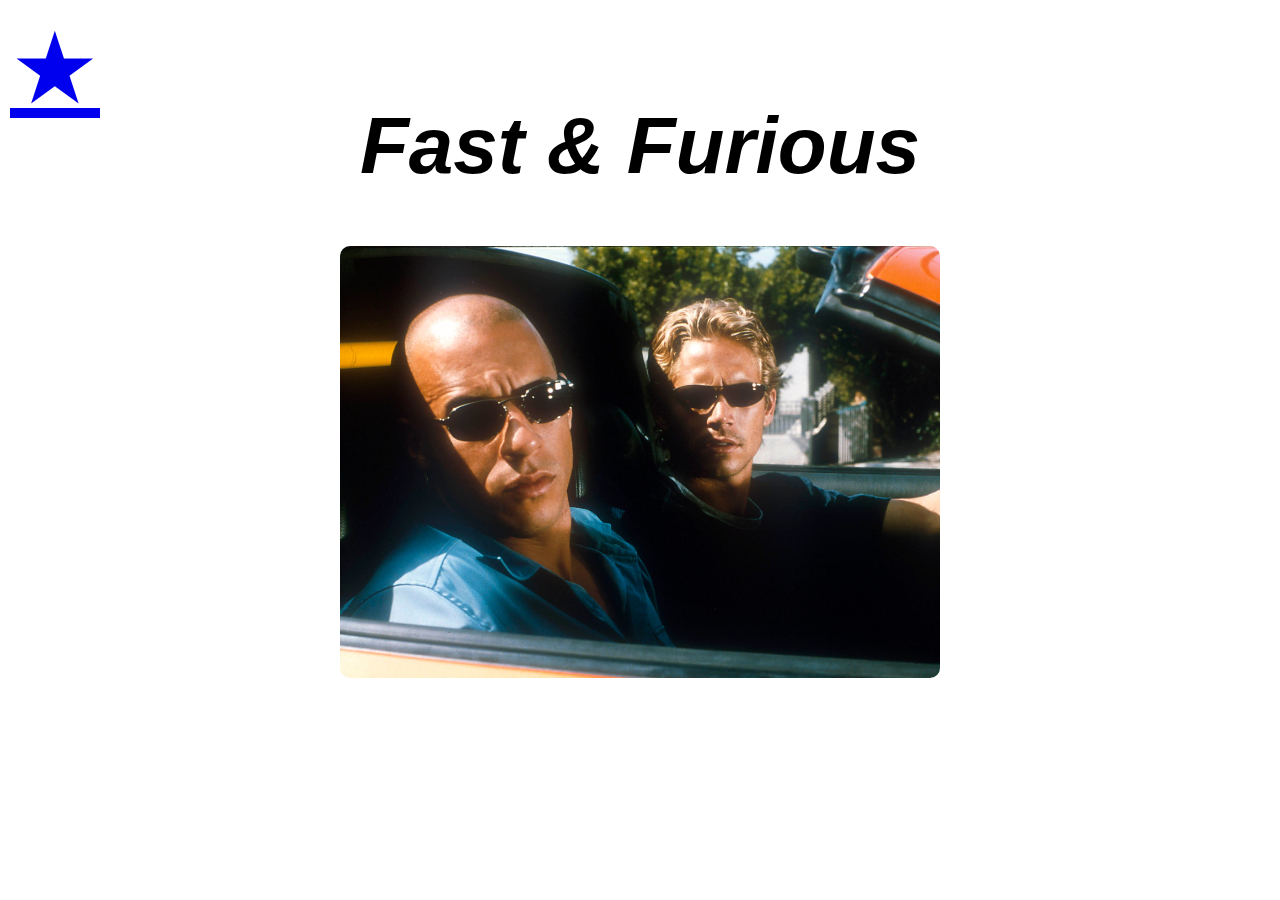
<file: index.html>
<!DOCTYPE html>
<html lang="en">
<head>
    <meta charset="UTF-8">
    <meta name="viewport" content="width=device-width, initial-scale=1.0">
    <title>Fast & Furious</title>
    <link rel="stylesheet" href="styles.css"> 
</head>
<body>

    <a href="index.html" class="home-button">
        &#9733; 
    </a>

    <h1>Fast & Furious</h1>

    <div class="image-container">
        <a href="movies.html">
            <img src="car_homepage.jpg" alt="Fast & Furious Car">
        </a>
    </div>

</body>
</html>
</file>
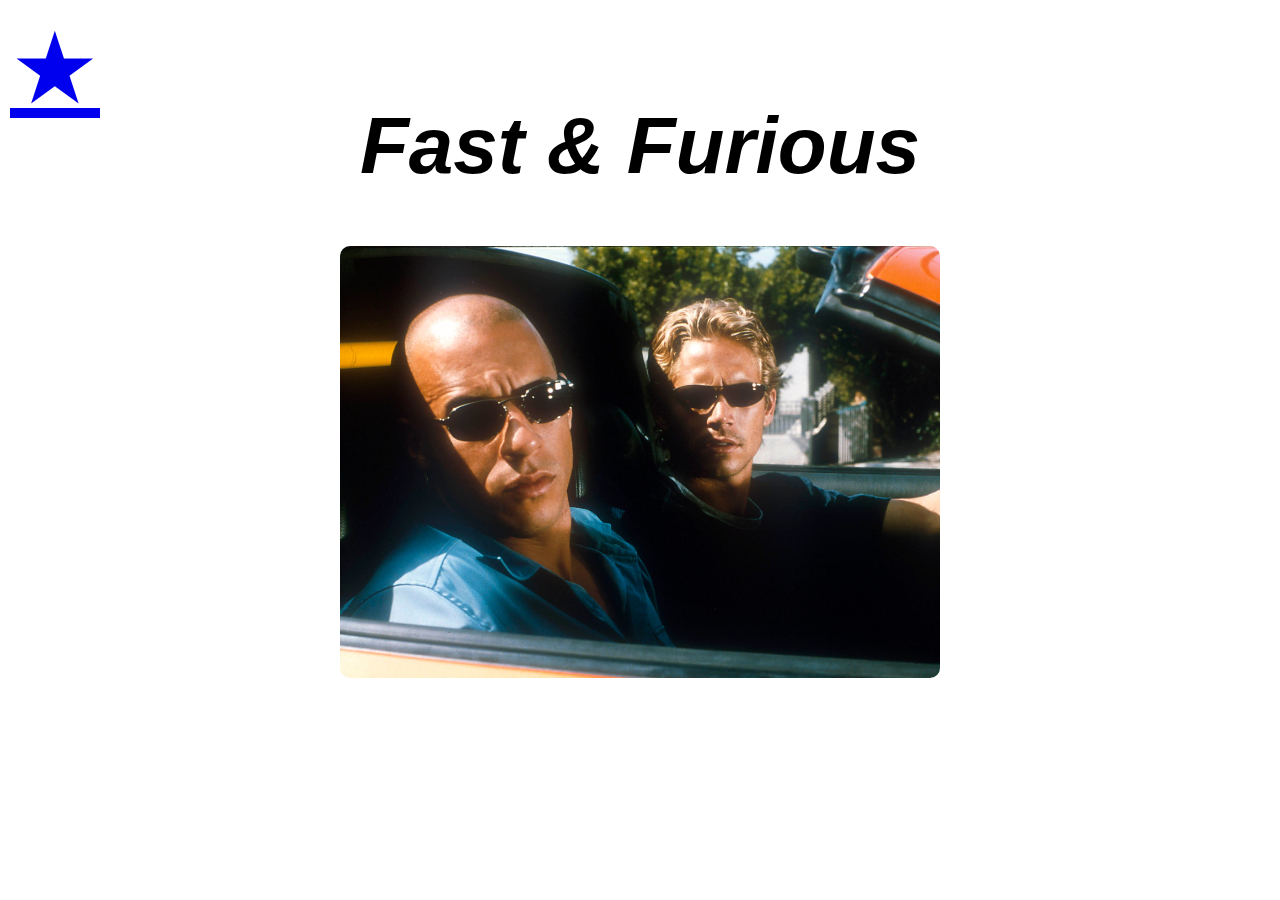
<file: fast_and_furious.html>
<!DOCTYPE html>
<html lang="en">
<head>
    <meta charset="UTF-8">
    <meta name="viewport" content="width=device-width, initial-scale=1.0">
    <title>Fast & Furious</title>
    <link rel="stylesheet" href="styles.css"> 
</head>
<body>

    <a href="fast_and_furious.html" class="home-button">
        &#9733; 
    </a>

    <h1>Fast & Furious</h1>

    <div class="image-container">
        <a href="movies.html">
            <img src="car_homepage.jpg" alt="Fast & Furious Car">
        </a>
    </div>

</body>
</html>
</file>
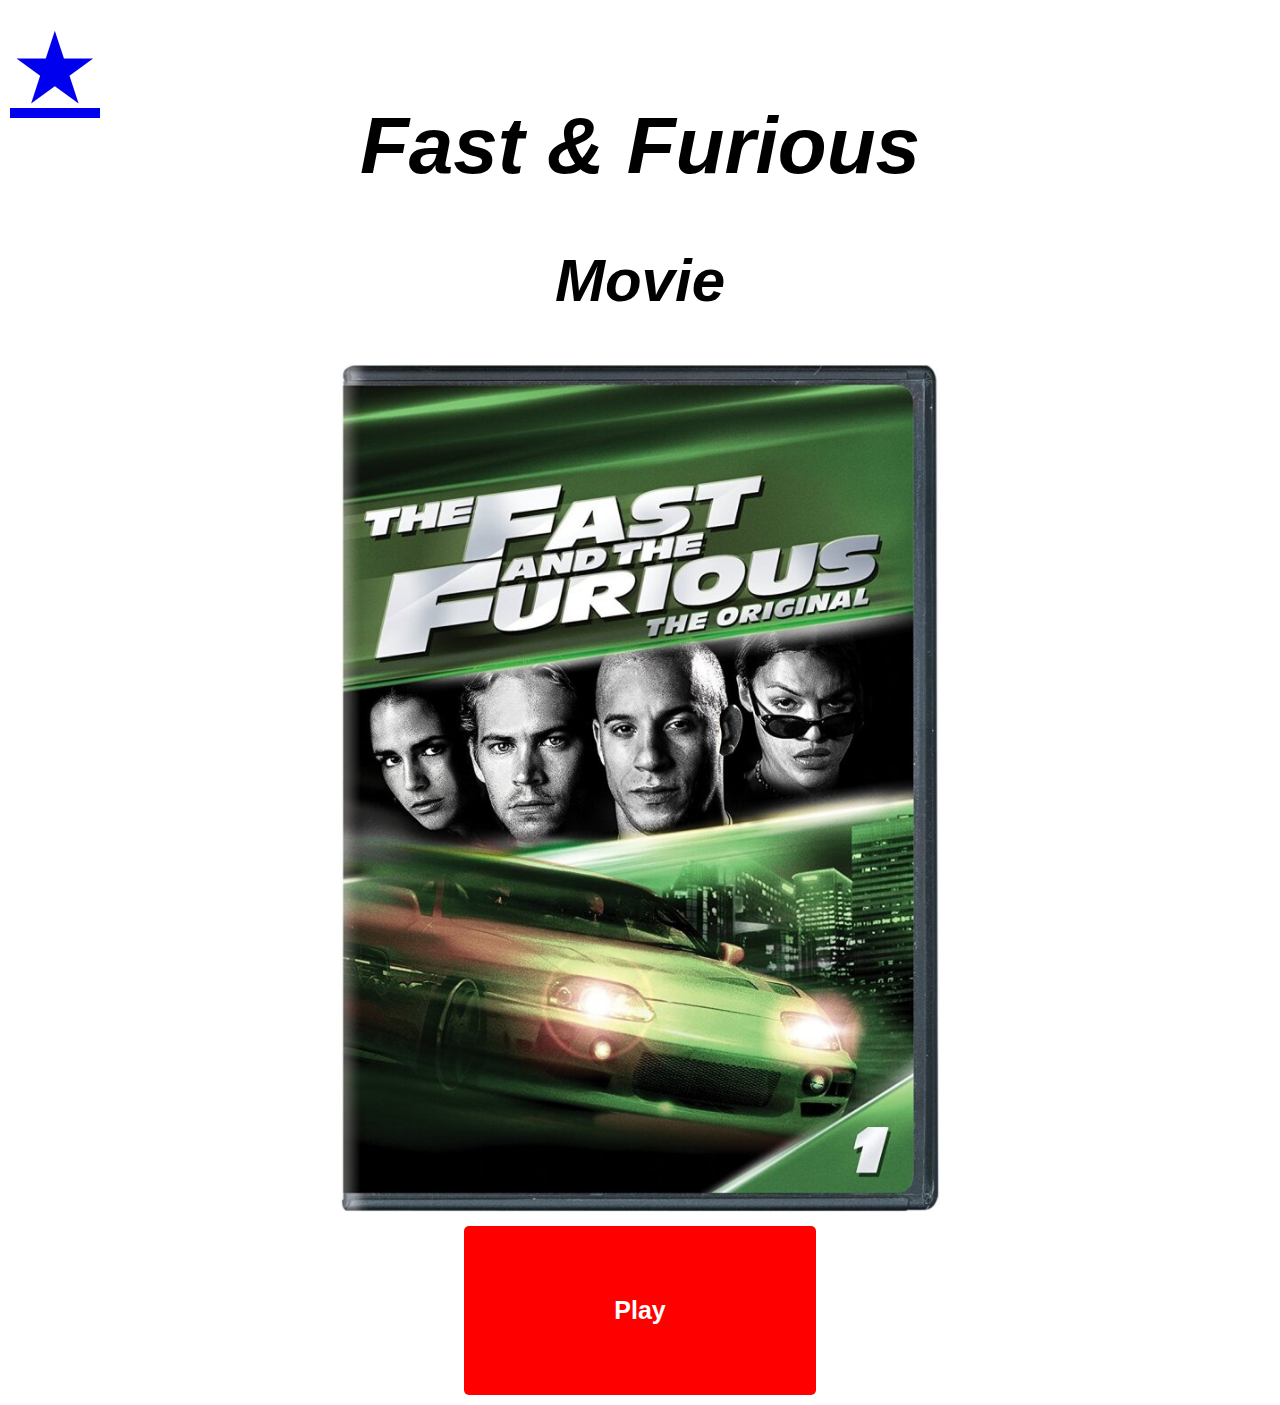
<file: movie1.html>
<!DOCTYPE html>
<html lang="en">
<head>
    <meta charset="UTF-8">
    <meta name="viewport" content="width=device-width, initial-scale=1.0">
    <title>Fast & Furious</title>
    <link rel="stylesheet" href="styles.css"> 
</head>
<body>

    <a href="index.html" class="home-button">
        &#9733; 
    </a>

    <h1>Fast & Furious</h1>
    <h2>Movie</h2>

    <div class="image-container">
        <a><img src="movie1.jpg" alt="Fast & Furious 1"></a>
    </div>

    <div>
        <button class="play-button" onclick="window.open('https://www.youtube.com/watch?v=ZsJz2TJAPjw', '_blank')">Play</button>
    </div>

</body>
</html>
</file>
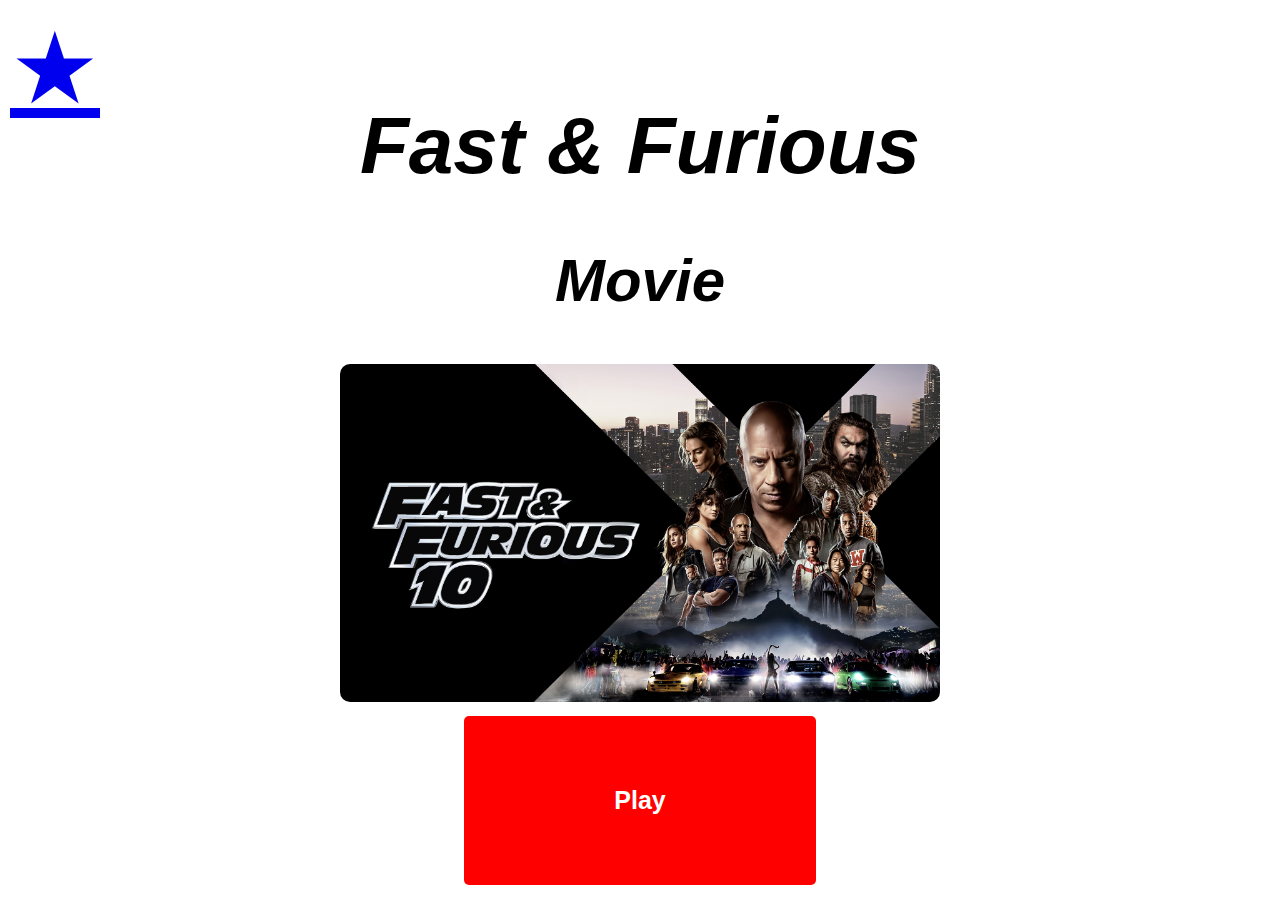
<file: movie10.html>
<!DOCTYPE html>
<html lang="en">
<head>
    <meta charset="UTF-8">
    <meta name="viewport" content="width=device-width, initial-scale=1.0">
    <title>Fast & Furious</title>
    <link rel="stylesheet" href="styles.css"> 
</head>
<body>

    <a href="index.html" class="home-button">
        &#9733; 
    </a>

    <h1>Fast & Furious</h1>
    <h2>Movie</h2>

    <div class="image-container">
        <a><img src="movie10.jpg" alt="Fast & Furious 10"></a>
    </div>

    <div>
        <button class="play-button" onclick="window.open('https://www.youtube.com/watch?v=eoOaKN4qCKw', '_blank')">Play</button>
    </div>

</body>
</html>
</file>
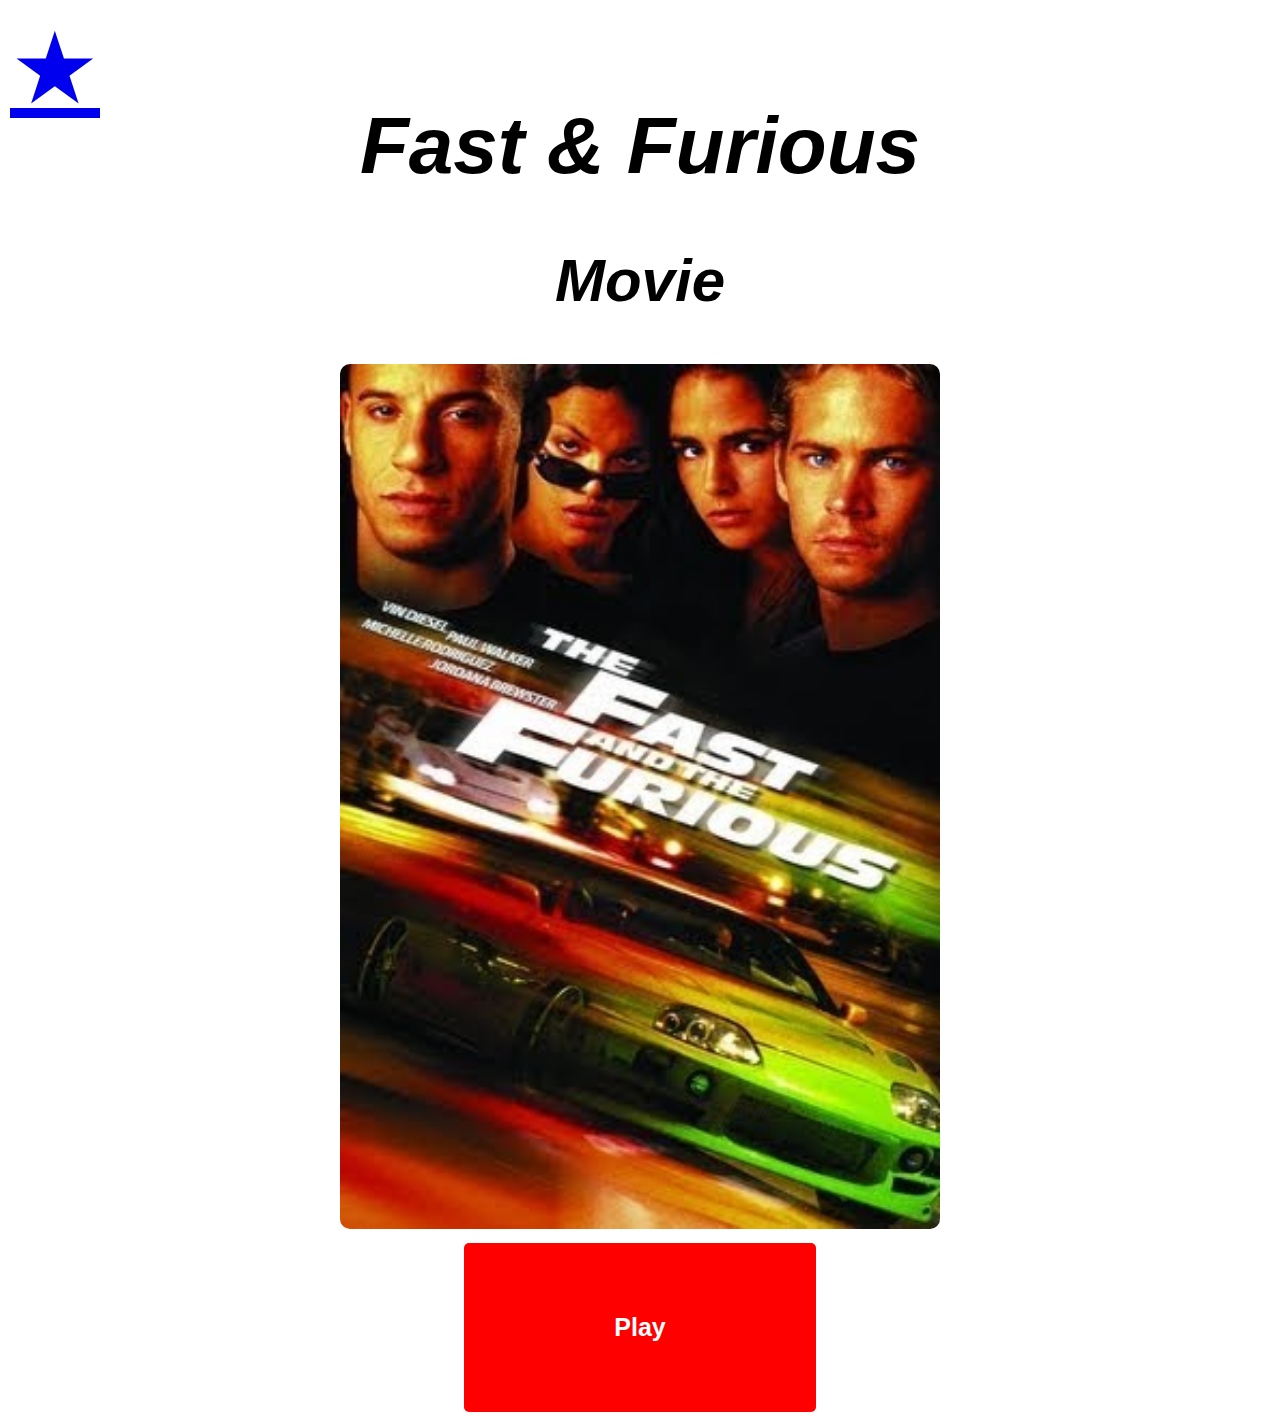
<file: movie2.html>
<!DOCTYPE html>
<html lang="en">
<head>
    <meta charset="UTF-8">
    <meta name="viewport" content="width=device-width, initial-scale=1.0">
    <title>Fast & Furious</title>
    <link rel="stylesheet" href="styles.css"> 
</head>
<body>

    <a href="index.html" class="home-button">
        &#9733; 
    </a>

    <h1>Fast & Furious</h1>
    <h2>Movie</h2>

    <div class="image-container">
        <a><img src="movie2.jpg" alt="Fast & Furious 2"></a>
    </div>

    <div>
        <button class="play-button" onclick="window.open('https://www.youtube.com/watch?v=KvnKj6tXq1g', '_blank')">Play</button>
    </div>

</body>
</html>
</file>
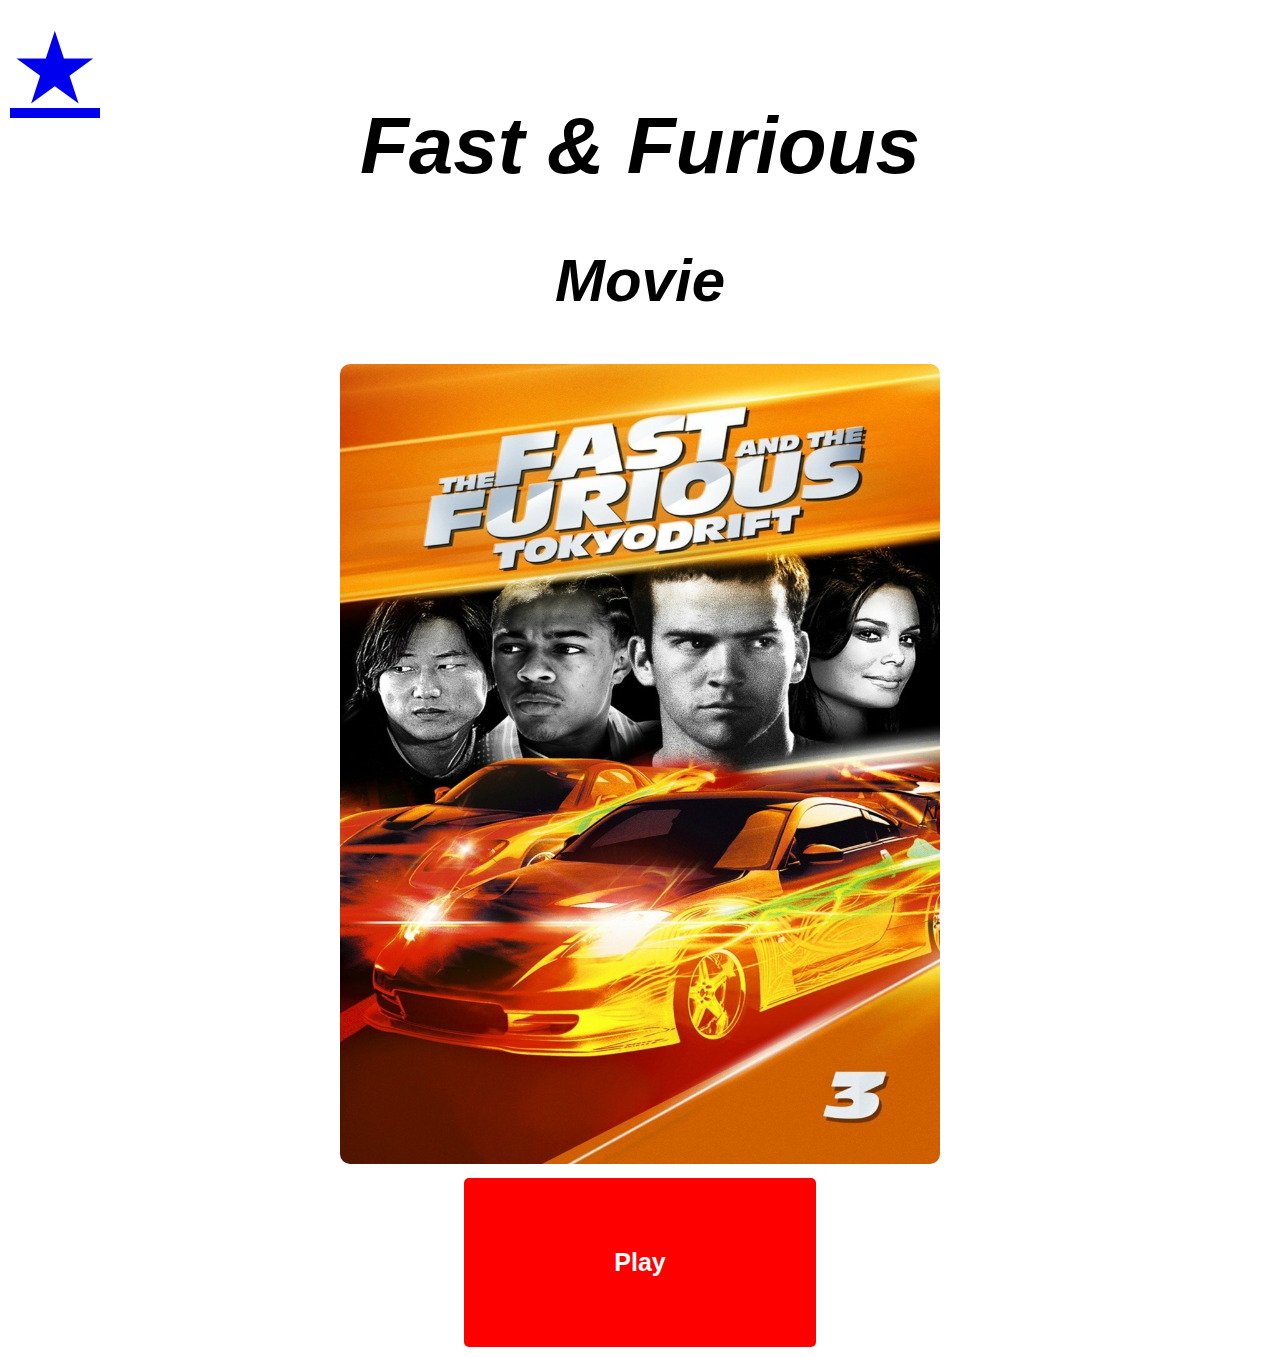
<file: movie3.html>
<!DOCTYPE html>
<html lang="en">
<head>
    <meta charset="UTF-8">
    <meta name="viewport" content="width=device-width, initial-scale=1.0">
    <title>Fast & Furious</title>
    <link rel="stylesheet" href="styles.css"> 
</head>
<body>

    <a href="index.html" class="home-button">
        &#9733; 
    </a>

    <h1>Fast & Furious</h1>
    <h2>Movie</h2>

    <div class="image-container">
        <a><img src="movie3.jpg" alt="Fast & Furious 3"></a>
    </div>

    <div>
        <button class="play-button" onclick="window.open('https://www.youtube.com/watch?v=HjG3SXePJLw', '_blank')">Play</button>
    </div>

</body>
</html>
</file>
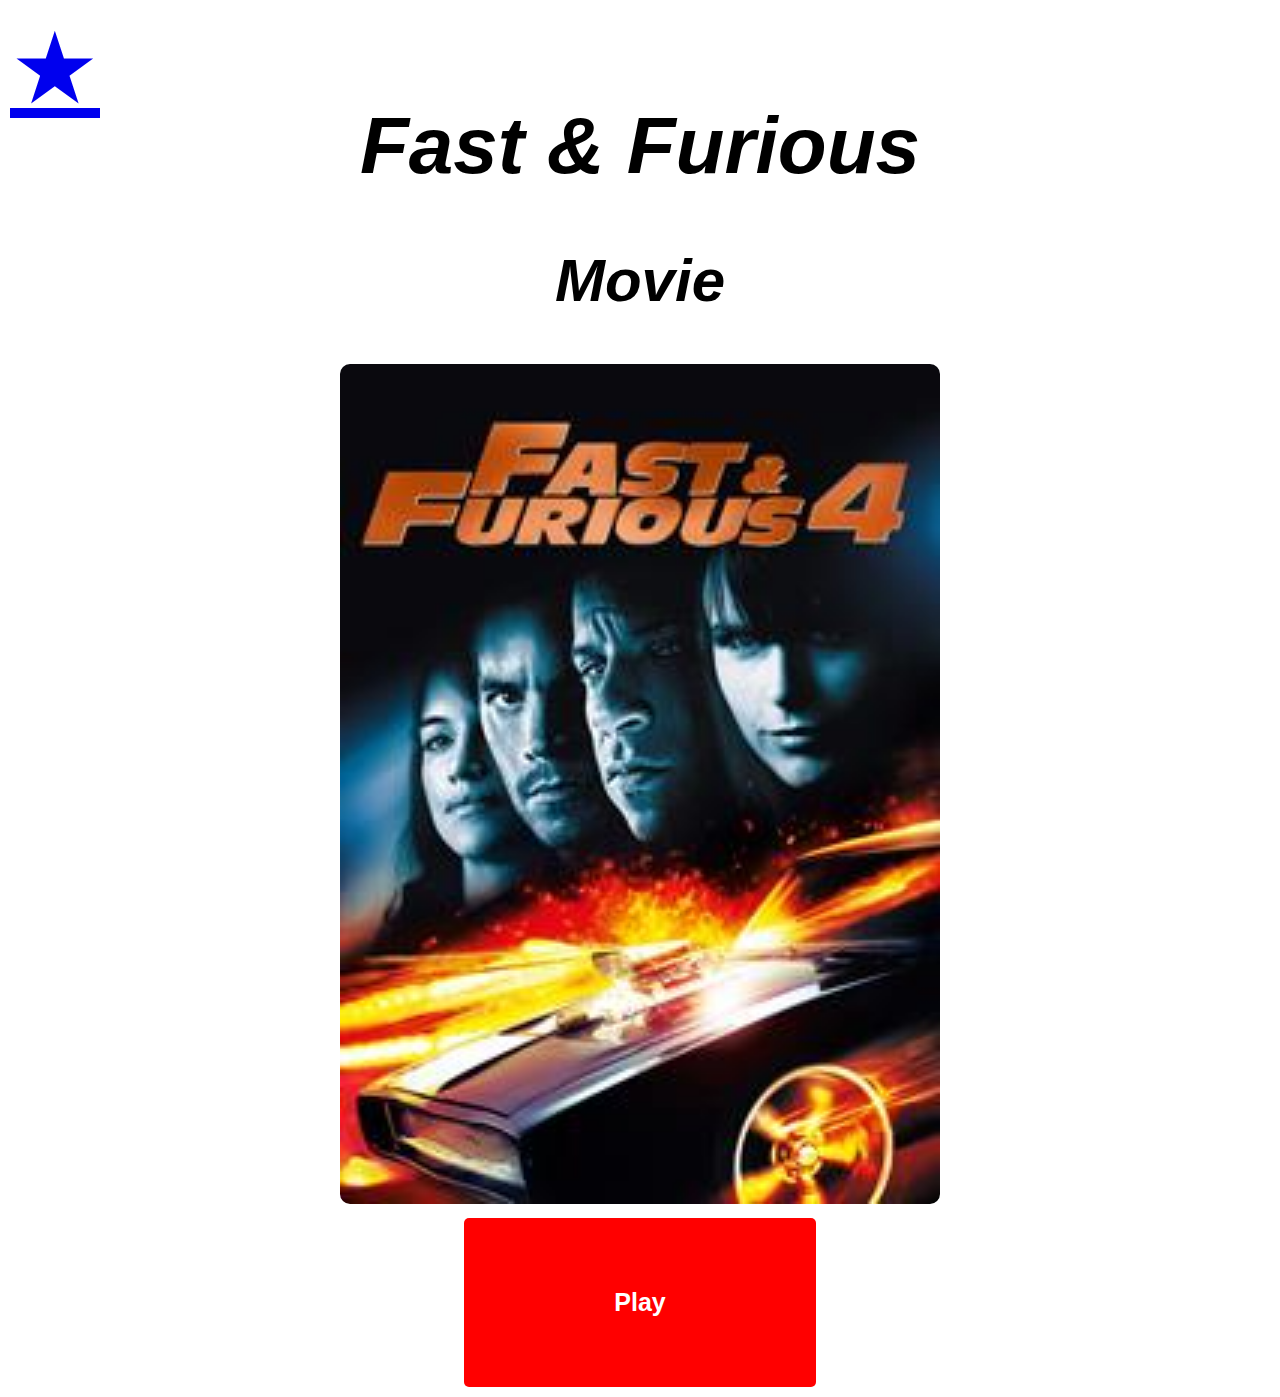
<file: movie4.html>
<!DOCTYPE html>
<html lang="en">
<head>
    <meta charset="UTF-8">
    <meta name="viewport" content="width=device-width, initial-scale=1.0">
    <title>Fast & Furious</title>
    <link rel="stylesheet" href="styles.css"> 
</head>
<body>

    <a href="index.html" class="home-button">
        &#9733; 
    </a>

    <h1>Fast & Furious</h1>
    <h2>Movie</h2>

    <div class="image-container">
        <a><img src="movie4.jpg" alt="Fast & Furious 4"></a>
    </div>

    <div>
        <button class="play-button" onclick="window.open('https://www.youtube.com/watch?v=uisBaTkQAEs', '_blank')">Play</button>
    </div>

</body>
</html>
</file>
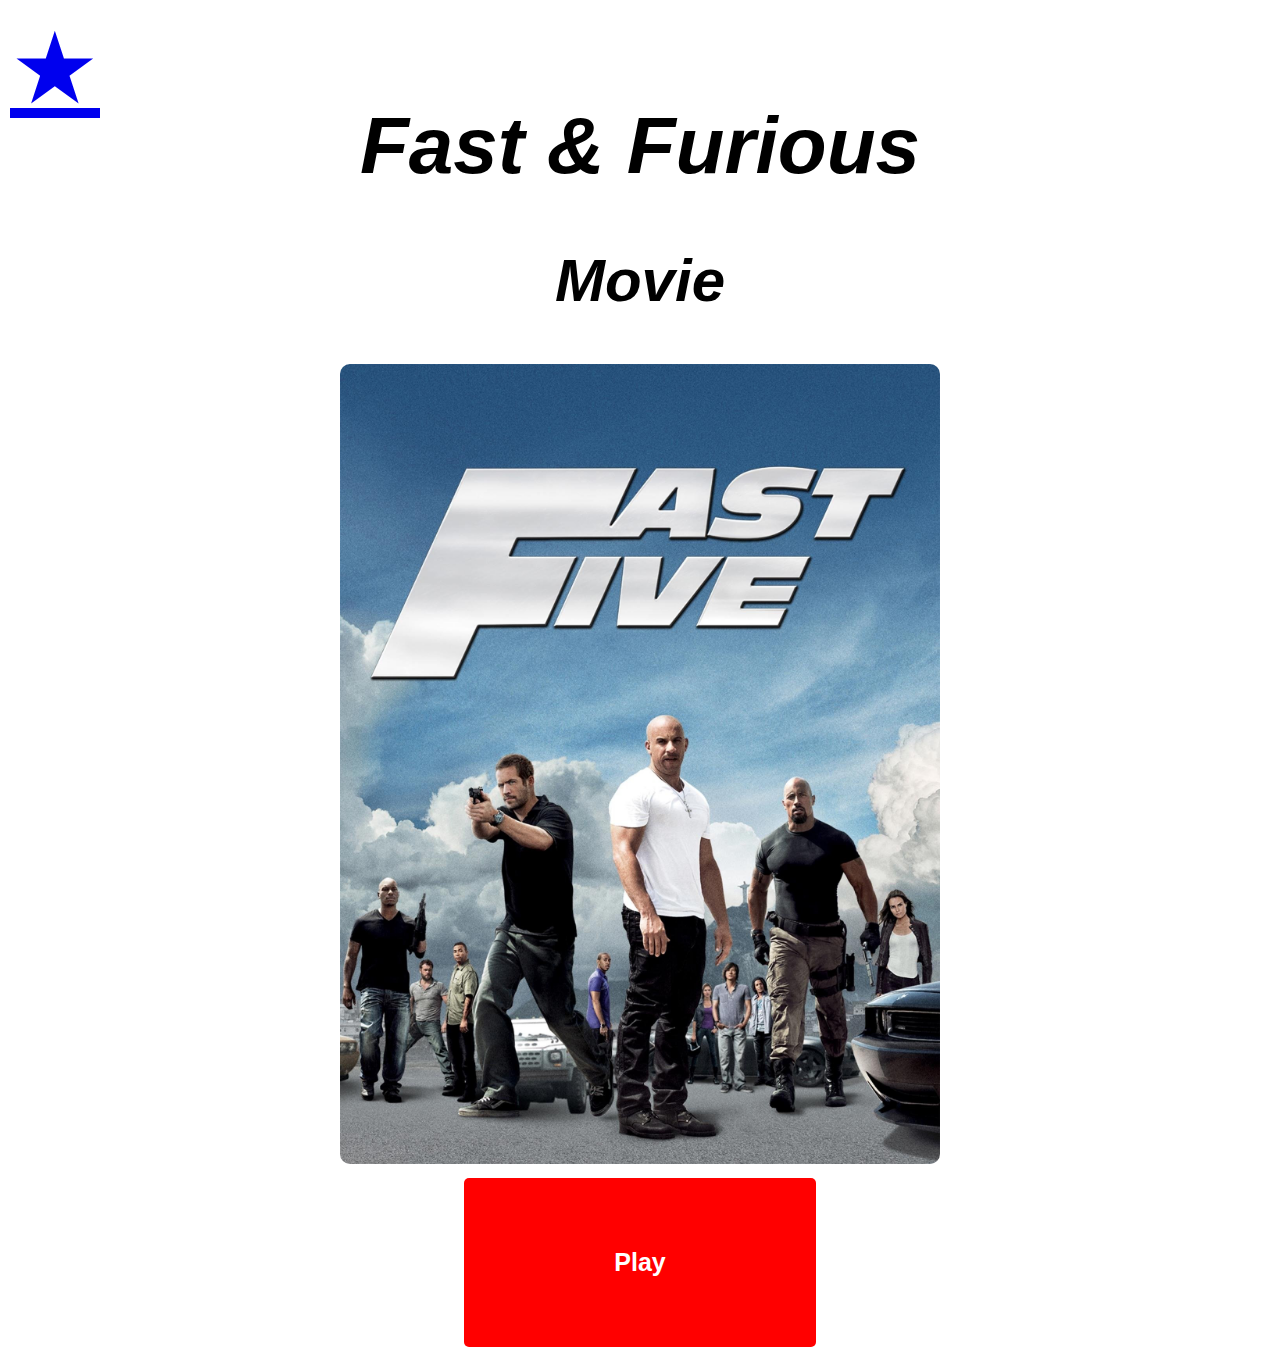
<file: movie5.html>
<!DOCTYPE html>
<html lang="en">
<head>
    <meta charset="UTF-8">
    <meta name="viewport" content="width=device-width, initial-scale=1.0">
    <title>Fast & Furious</title>
    <link rel="stylesheet" href="styles.css"> 
</head>
<body>

    <a href="index.html" class="home-button">
        &#9733; 
    </a>

    <h1>Fast & Furious</h1>
    <h2>Movie</h2>

    <div class="image-container">
        <a><img src="movie5.jpg" alt="Fast & Furious 5"></a>
    </div>

    <div>
        <button class="play-button" onclick="window.open('https://www.youtube.com/watch?v=Px4gRlaDa0k', '_blank')">Play</button>
    </div>

</body>
</html>
</file>
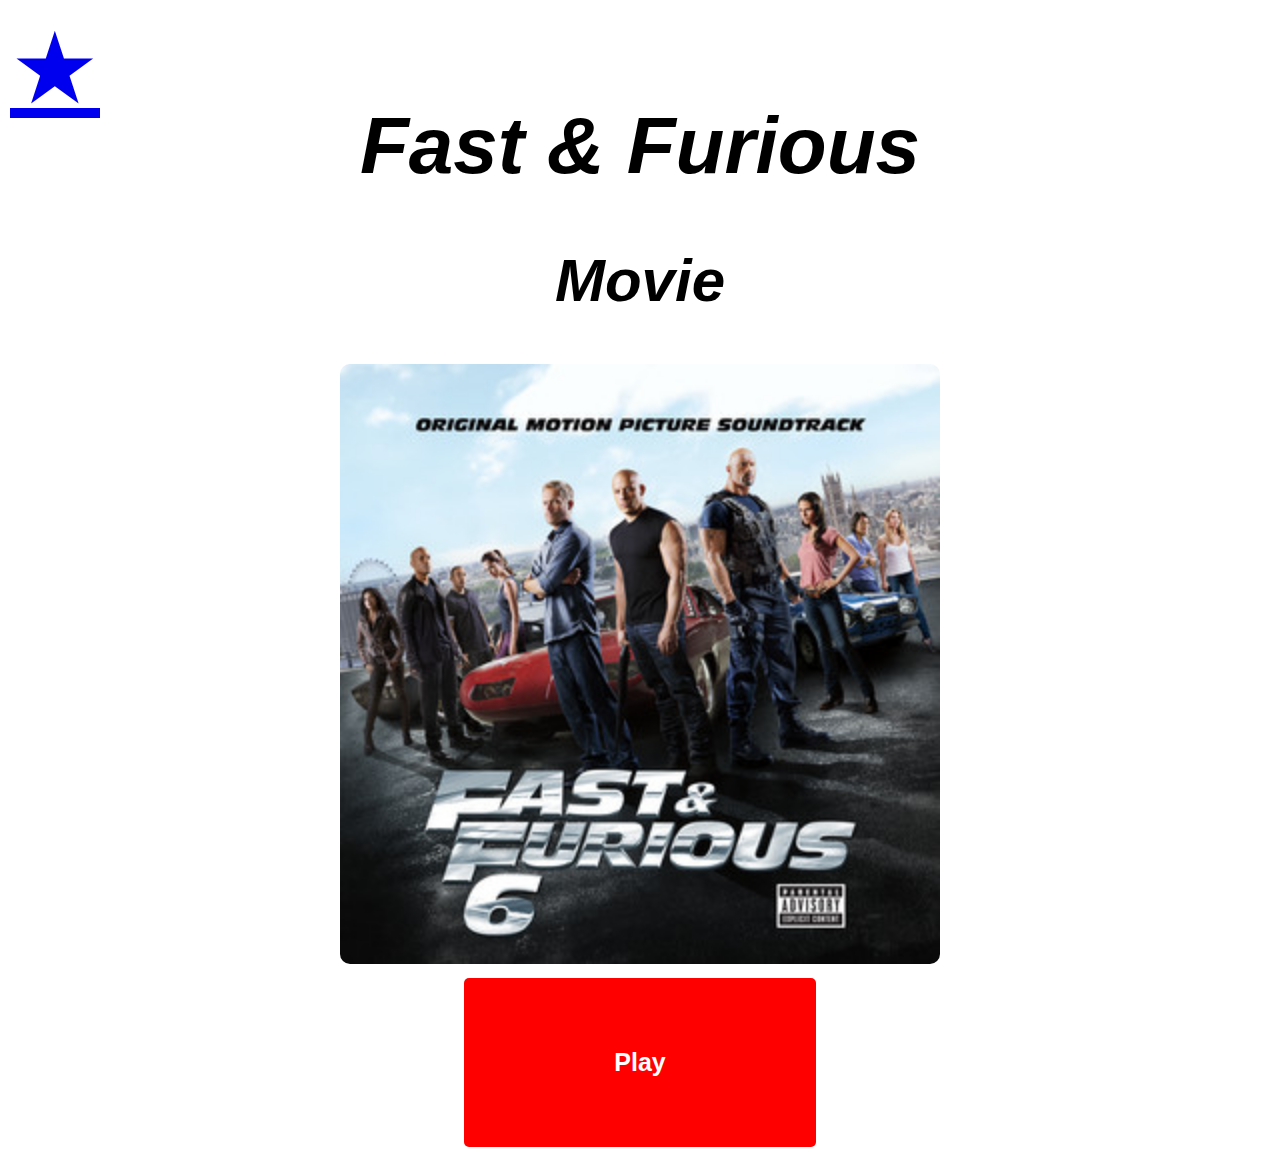
<file: movie6.html>
<!DOCTYPE html>
<html lang="en">
<head>
    <meta charset="UTF-8">
    <meta name="viewport" content="width=device-width, initial-scale=1.0">
    <title>Fast & Furious</title>
    <link rel="stylesheet" href="styles.css"> 
</head>
<body>

    <a href="index.html" class="home-button">
        &#9733; 
    </a>

    <h1>Fast & Furious</h1>
    <h2>Movie</h2>

    <div class="image-container">
        <a><img src="movie6.jpg" alt="Fast & Furious 6"></a>
    </div>

    <div>
        <button class="play-button" onclick="window.open('https://www.youtube.com/watch?v=k_VMMW0RpEc', '_blank')">Play</button>
    </div>

</body>
</html>
</file>
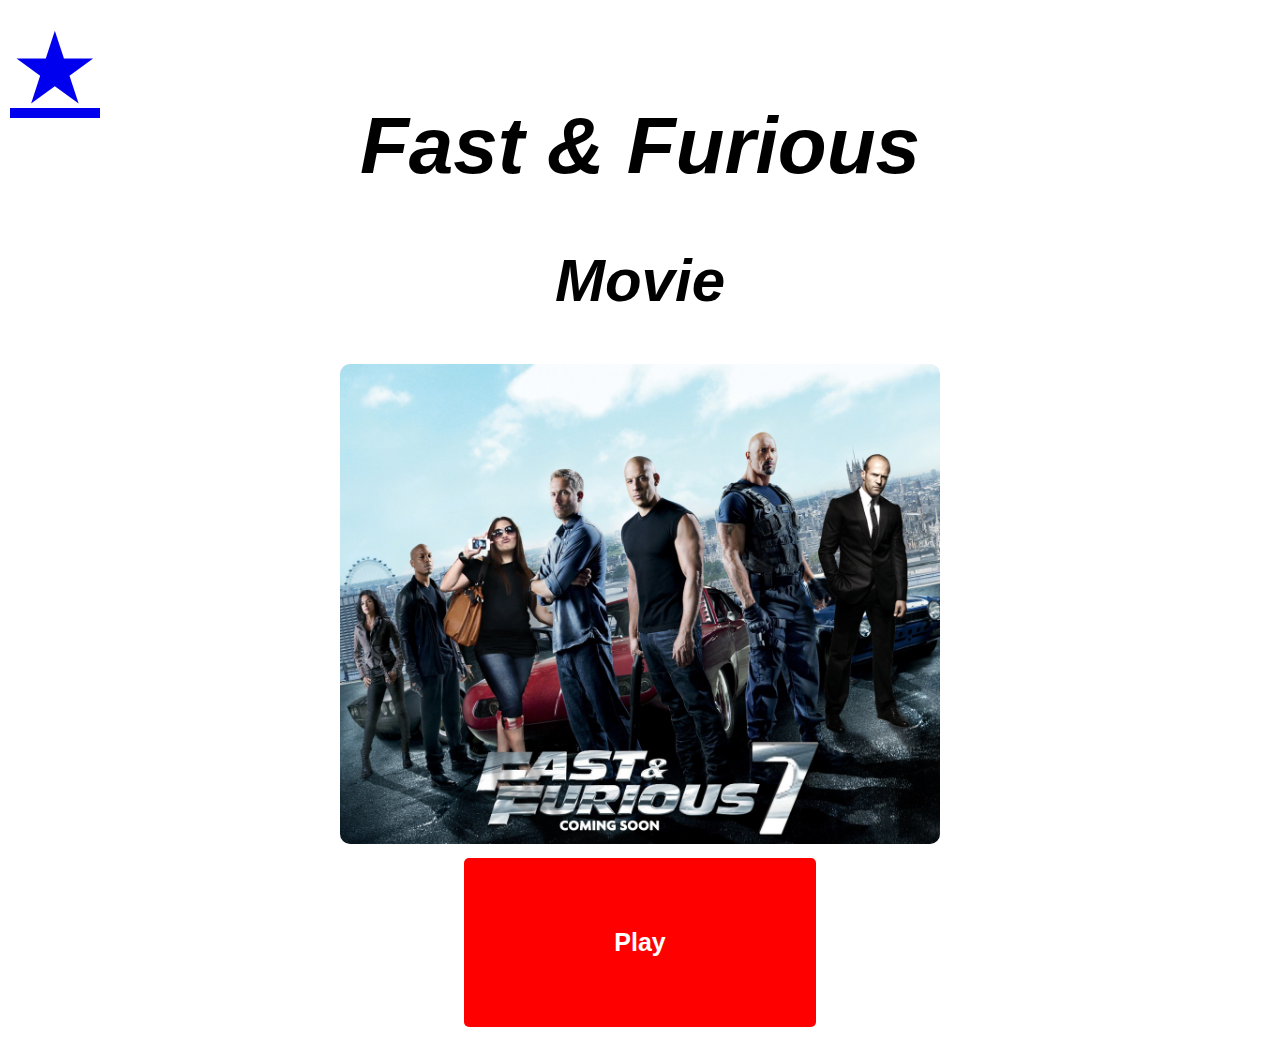
<file: movie7.html>
<!DOCTYPE html>
<html lang="en">
<head>
    <meta charset="UTF-8">
    <meta name="viewport" content="width=device-width, initial-scale=1.0">
    <title>Fast & Furious</title>
    <link rel="stylesheet" href="styles.css"> 
</head>
<body>

    <a href="index.html" class="home-button">
        &#9733; 
    </a>

    <h1>Fast & Furious</h1>
    <h2>Movie</h2>

    <div class="image-container">
        <a><img src="movie7.jpg" alt="Fast & Furious 7"></a>
    </div>

    <div>
        <button class="play-button" onclick="window.open('https://www.youtube.com/watch?v=HAor2AiqSEI', '_blank')">Play</button>
    </div>

</body>
</html>
</file>
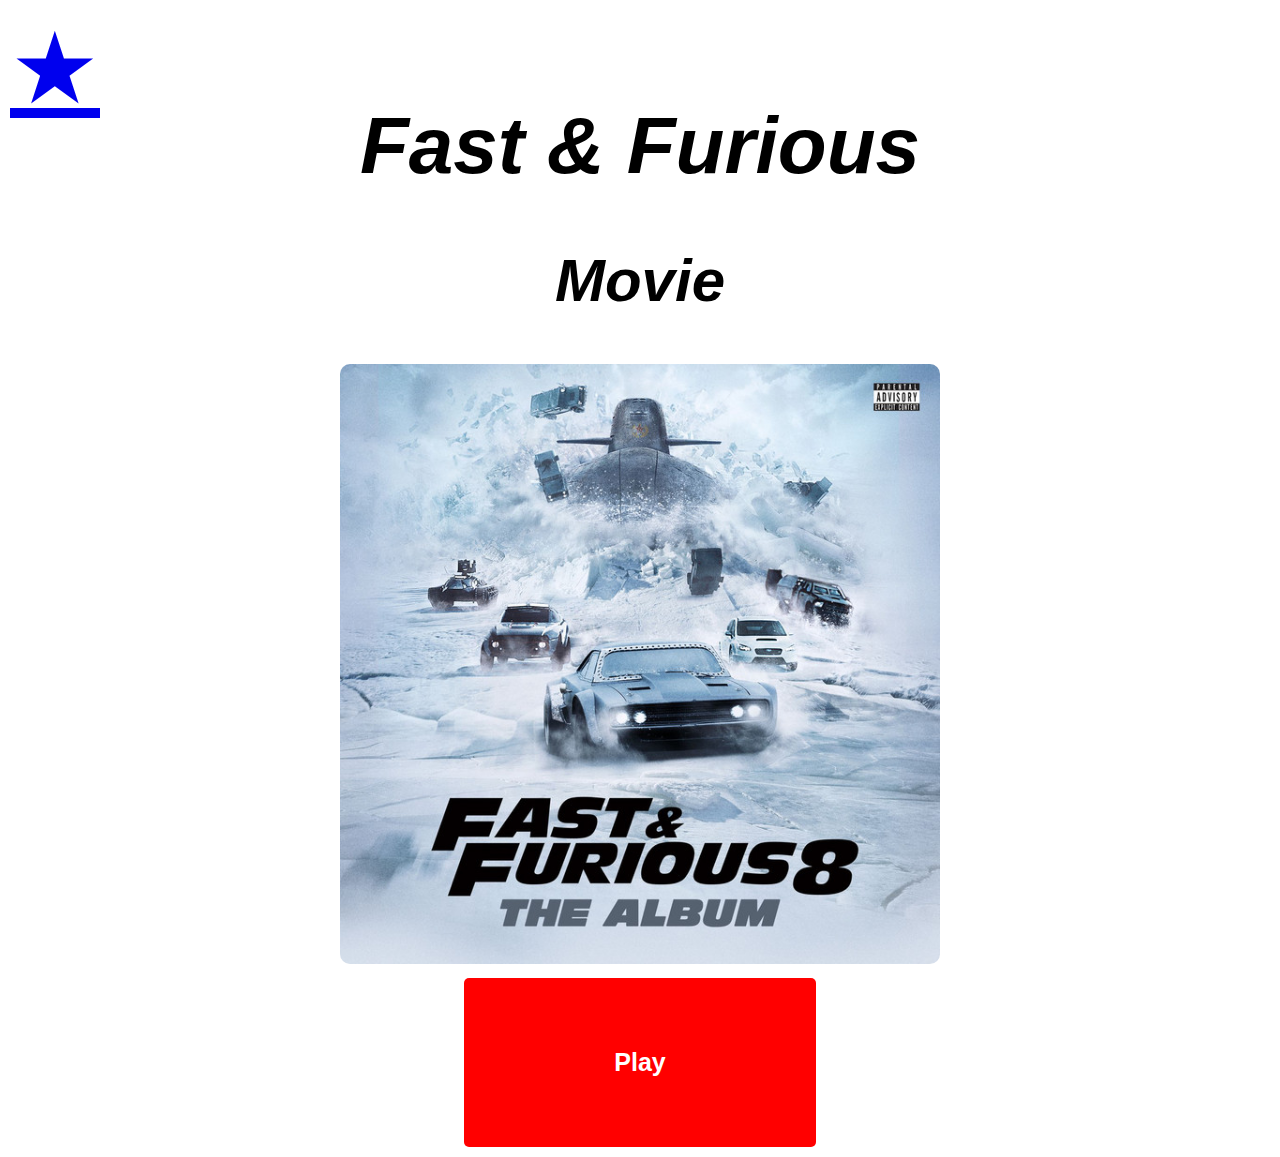
<file: movie8.html>
<!DOCTYPE html>
<html lang="en">
<head>
    <meta charset="UTF-8">
    <meta name="viewport" content="width=device-width, initial-scale=1.0">
    <title>Fast & Furious</title>
    <link rel="stylesheet" href="styles.css"> 
</head>
<body>

    <a href="index.html" class="home-button">
        &#9733; 
    </a>

    <h1>Fast & Furious</h1>
    <h2>Movie</h2>

    <div class="image-container">
        <a><img src="movie8.jpg" alt="Fast & Furious 8"></a>
    </div>

    <div>
        <button class="play-button" onclick="window.open('https://www.youtube.com/watch?v=uisBaTkQAEs', '_blank')">Play</button>
    </div>

</body>
</html>
</file>
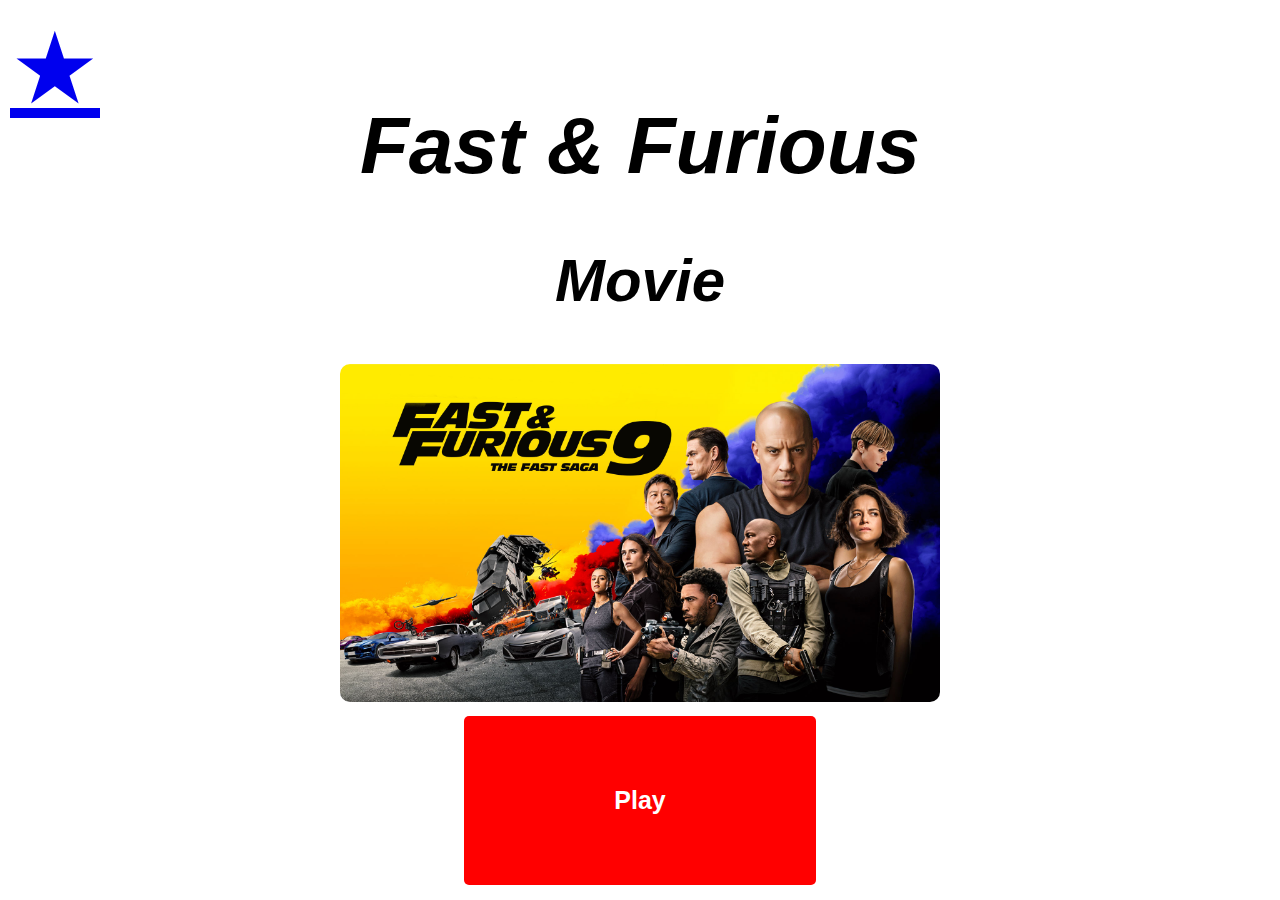
<file: movie9.html>
<!DOCTYPE html>
<html lang="en">
<head>
    <meta charset="UTF-8">
    <meta name="viewport" content="width=device-width, initial-scale=1.0">
    <title>Fast & Furious</title>
    <link rel="stylesheet" href="styles.css"> 
</head>
<body>

    <a href="index.html" class="home-button">
        &#9733; 
    </a>

    <h1>Fast & Furious</h1>
    <h2>Movie</h2>

    <div class="image-container">
        <a><img src="movie9.jpg" alt="Fast & Furious 9"></a>
    </div>

    <div>
        <button class="play-button" onclick="window.open('https://www.youtube.com/watch?v=FUK2kdPsBws', '_blank')">Play</button>
    </div>

</body>
</html>
</file>
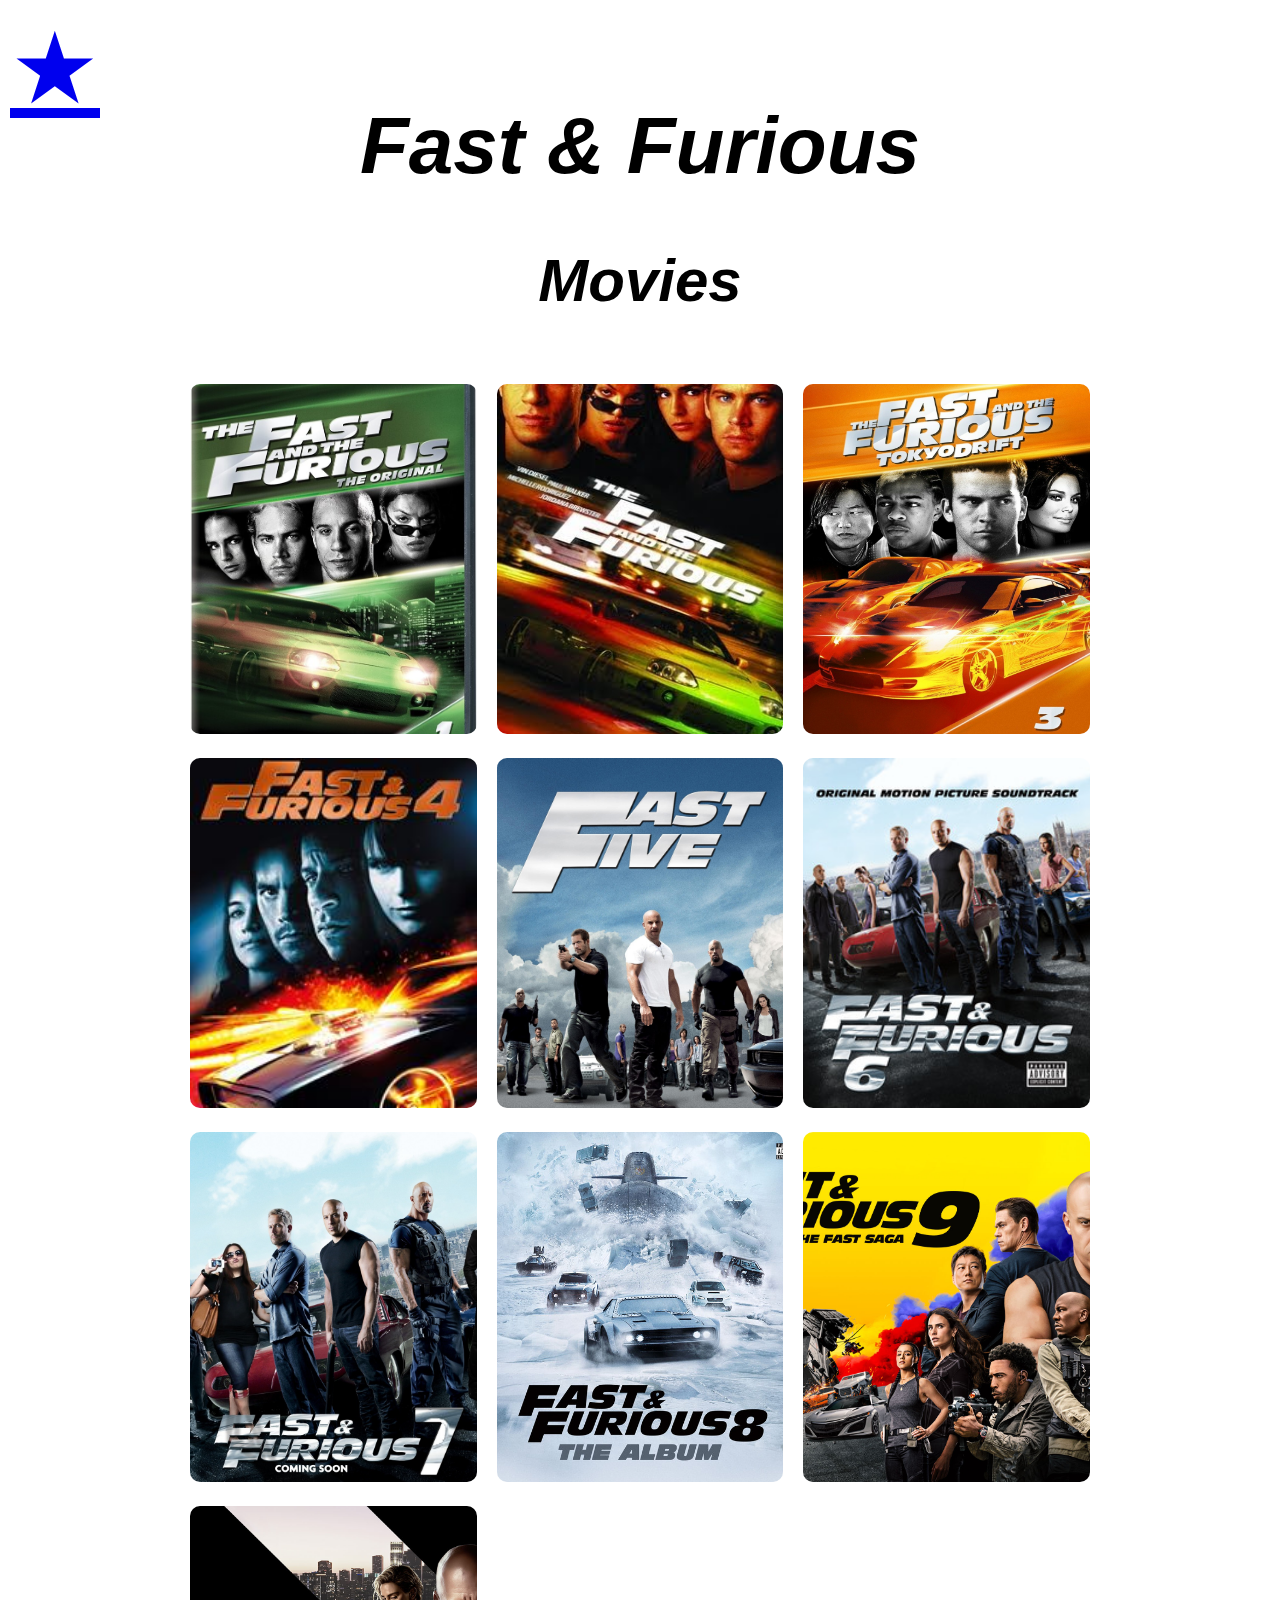
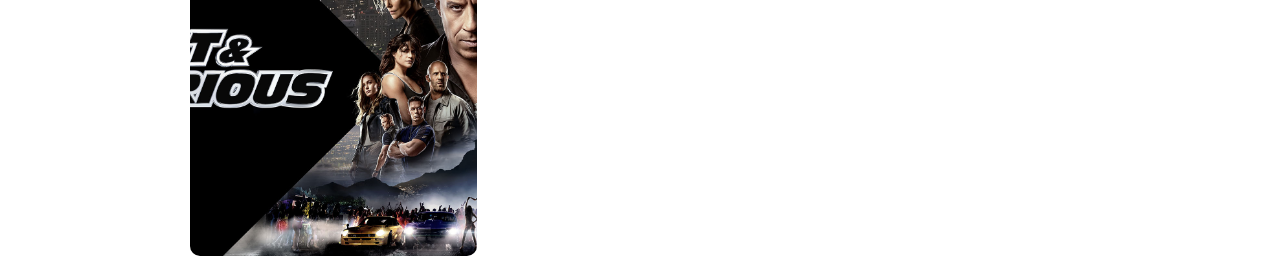
<file: movies.html>
<!DOCTYPE html>
<html lang="en">
<head>
    <meta charset="UTF-8">
    <meta name="viewport" content="width=device-width, initial-scale=1.0">
    <title>Fast & Furious</title>
    <link rel="stylesheet" href="styles.css"> 
</head>
<body>

    <a href="index.html" class="home-button">
        &#9733; 
    </a>

    <h1>Fast & Furious</h1>
    <h2>Movies</h2>

    <div class="movie-grid">
        <div class="movie-item">
            <a href="movie1.html"><img src="movie1.jpg" alt="Fast & Furious 1"></a>
            <div class="movie-info">Fast & Furious (2001)</div>
        </div>
        <div class="movie-item">
            <a href="movie2.html"><img src="movie2.jpg" alt="2 Fast 2 Furious"></a>
            <div class="movie-info">2 Fast 2 Furious (2003)</div>
        </div>
        <div class="movie-item">
            <a href="movie3.html"><img src="movie3.jpg" alt="Tokyo Drift"></a>
            <div class="movie-info">Tokyo Drift (2006)</div>
        </div>
        <div class="movie-item">
            <a href="movie4.html"><img src="movie4.jpg" alt="Fast & Furious 4"></a>
            <div class="movie-info">Fast & Furious 4 (2009)</div>
        </div>
        <div class="movie-item">
            <a href="movie5.html"><img src="movie5.jpg" alt="Fast Five"></a>
            <div class="movie-info">Fast Five (2011)</div>
        </div>
        <div class="movie-item">
            <a href="movie6.html"><img src="movie6.jpg" alt="Fast & Furious 6"></a>
            <div class="movie-info">Fast & Furious 6 (2013)</div>
        </div>
        <div class="movie-item">
            <a href="movie7.html"><img src="movie7.jpg" alt="Furious 7"></a>
            <div class="movie-info">Furious 7 (2015)</div>
        </div>
        <div class="movie-item">
            <a href="movie8.html"><img src="movie8.jpg" alt="The Fate of the Furious"></a>
            <div class="movie-info">The Fate of the Furious (2017)</div>
        </div>
        <div class="movie-item">
            <a href="movie9.html"><img src="movie9.jpg" alt="F9"></a>
            <div class="movie-info">F9 (2021)</div>
        </div>
        <div class="movie-item">
            <a href="movie10.html"><img src="movie10.jpg" alt="Fast X"></a>
            <div class="movie-info">Fast X (2023)</div>
        </div>
    </div>

</body>
</html>
</file>
<file: styles.css>
body {
    font-family: Arial, sans-serif;
    margin: 0;
    padding: 0;
    text-align: center;
}

.image-container img {
    width: 80%;
    max-width: 600px; 
    height: auto; 
    border-radius: 10px; /
}


h1 {
    font-style: italic;
    margin-top: 100px;
    font-size: 80px;
}

h2 {
    font-style: italic;
    margin-top: 10px;
    font-size: 60px;
}

.home-button {
    position: absolute;
    top: 10px;
    left: 10px;
    font-size: 100px;
    cursor: pointer;
}

.movie-grid {
    display: grid;
    grid-template-columns: repeat(3, 1fr); 
    gap: 20px; 
    max-width: 900px;
    margin: 0 auto;
    padding: 20px;
}

.movie-item {
    position: relative;
    text-align: center;
}

.movie-item img {
    width: 100%;
    height: 350px; 
    object-fit: cover; 
    border-radius: 10px;
    transition: transform 0.3s ease-in-out;
}

.movie-item:hover img {
    transform: scale(1.05);
}

.movie-info {
    position: absolute;
    bottom: 10px;
    left: 50%;
    transform: translateX(-50%);
    width: 100%;
    background: rgba(0, 0, 0, 0.7);
    color: white;
    text-align: center;
    padding: 10px;
    font-size: 16px;
    font-weight: bold;
    border-radius: 5px;
    opacity: 0;
    transition: opacity 0.3s ease-in-out;
}

.movie-item:hover .movie-info {
    opacity: 1;
}


.play-button {
    display: block;
    margin: 10px auto;
    padding: 70px 150px;
    background-color: #ff0000; 
    color: white;
    text-decoration: none;
    font-weight: bold;
    font-size: 25px;
    border: none;
    border-radius: 5px;
    cursor: pointer;
    transition: background 0.3s, transform 0.2s;
}

.play-button:hover {
    background-color: #cc0000;
    transform: scale(1.05);
}
</file>
